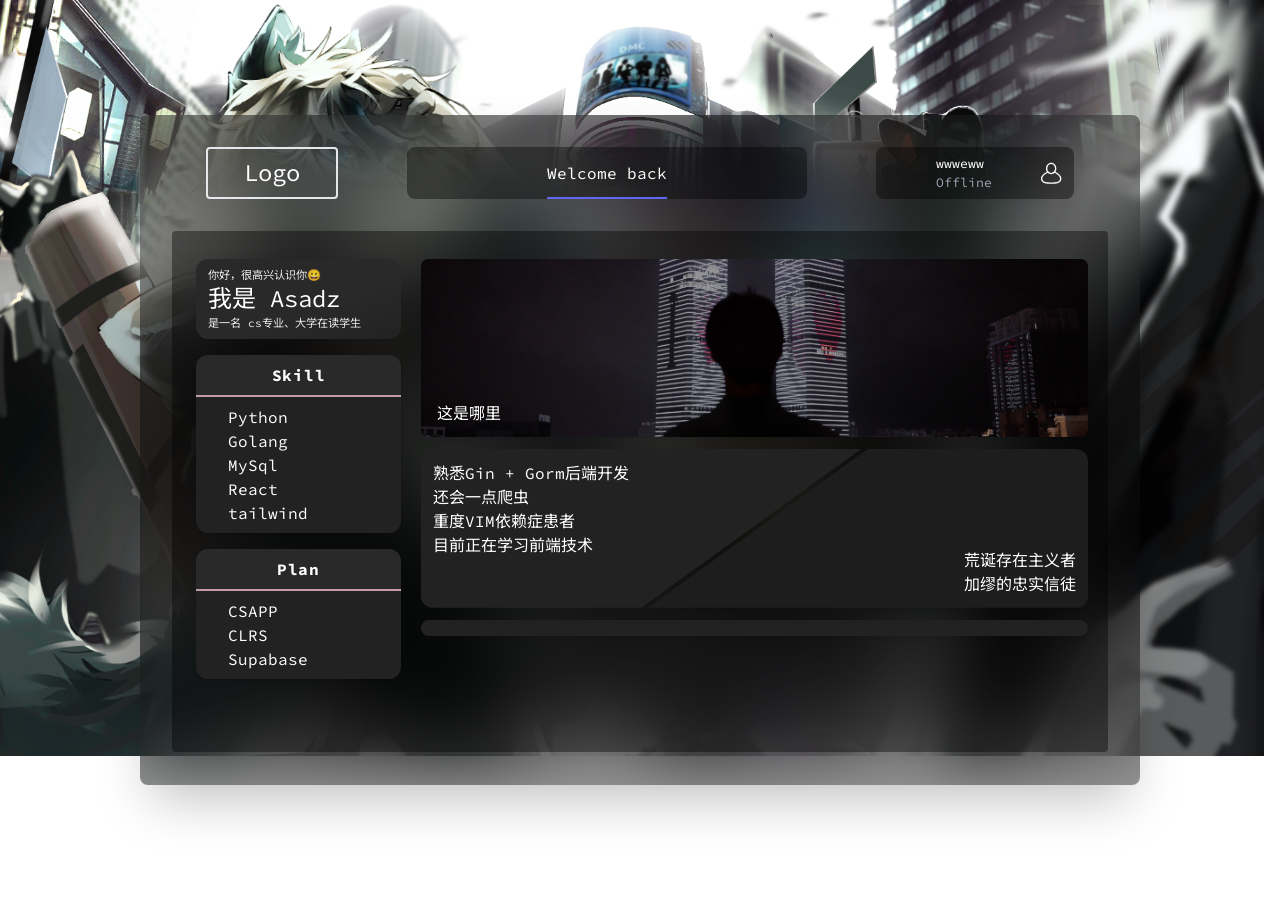
<file: index.html>
<!doctype html><html lang="en"><head><meta charset="utf-8"/><link rel="icon" href="./favicon.ico"/><meta name="viewport" content="width=device-width,initial-scale=1"/><meta name="theme-color" content="#000000"/><meta name="description" content="Web site created using create-react-app"/><link rel="apple-touch-icon" href="./logo192.png"/><link rel="manifest" href="./manifest.json"/><title>React App</title><script defer="defer" src="./static/js/main.2591e24d.js"></script><link href="./static/css/main.d23e117a.css" rel="stylesheet"></head><body><noscript>You need to enable JavaScript to run this app.</noscript><div id="root"></div></body></html>
</file>
<file: static/css/main.d23e117a.css>
@import url(https://fonts.googleapis.com/css2?family=Honk&display=swap);@import url(https://fonts.googleapis.com/css2?family=Honk&family=Source+Code+Pro:ital,wght@0,200..900;1,200..900&display=swap);@import url(https://fonts.googleapis.com/css2?family=Noto+Sans+SC:wght@100..900&display=swap);
/*
! tailwindcss v3.4.1 | MIT License | https://tailwindcss.com
*/*,:after,:before{border:0 solid #e5e7eb;box-sizing:border-box}:after,:before{--tw-content:""}:host,html{-webkit-text-size-adjust:100%;font-feature-settings:normal;-webkit-tap-highlight-color:transparent;font-family:ui-sans-serif,system-ui,sans-serif,Apple Color Emoji,Segoe UI Emoji,Segoe UI Symbol,Noto Color Emoji;font-variation-settings:normal;line-height:1.5;tab-size:4}body{line-height:inherit;margin:0}hr{border-top-width:1px;color:inherit;height:0}abbr:where([title]){-webkit-text-decoration:underline dotted;text-decoration:underline dotted}h1,h2,h3,h4,h5,h6{font-size:inherit;font-weight:inherit}a{color:inherit;text-decoration:inherit}b,strong{font-weight:bolder}code,kbd,pre,samp{font-feature-settings:normal;font-family:ui-monospace,SFMono-Regular,Menlo,Monaco,Consolas,Liberation Mono,Courier New,monospace;font-size:1em;font-variation-settings:normal}small{font-size:80%}sub,sup{font-size:75%;line-height:0;position:relative;vertical-align:initial}sub{bottom:-.25em}sup{top:-.5em}table{border-collapse:collapse;border-color:inherit;text-indent:0}button,input,optgroup,select,textarea{font-feature-settings:inherit;color:inherit;font-family:inherit;font-size:100%;font-variation-settings:inherit;font-weight:inherit;line-height:inherit;margin:0;padding:0}button,select{text-transform:none}[type=button],[type=reset],[type=submit],button{-webkit-appearance:button;background-color:initial;background-image:none}:-moz-focusring{outline:auto}:-moz-ui-invalid{box-shadow:none}progress{vertical-align:initial}::-webkit-inner-spin-button,::-webkit-outer-spin-button{height:auto}[type=search]{-webkit-appearance:textfield;outline-offset:-2px}::-webkit-search-decoration{-webkit-appearance:none}::-webkit-file-upload-button{-webkit-appearance:button;font:inherit}summary{display:list-item}blockquote,dd,dl,figure,h1,h2,h3,h4,h5,h6,hr,p,pre{margin:0}fieldset{margin:0}fieldset,legend{padding:0}menu,ol,ul{list-style:none;margin:0;padding:0}dialog{padding:0}textarea{resize:vertical}input::placeholder,textarea::placeholder{color:#9ca3af;opacity:1}[role=button],button{cursor:pointer}:disabled{cursor:default}audio,canvas,embed,iframe,img,object,svg,video{display:block;vertical-align:middle}img,video{height:auto;max-width:100%}[hidden]{display:none}*,:after,:before{--tw-border-spacing-x:0;--tw-border-spacing-y:0;--tw-translate-x:0;--tw-translate-y:0;--tw-rotate:0;--tw-skew-x:0;--tw-skew-y:0;--tw-scale-x:1;--tw-scale-y:1;--tw-pan-x: ;--tw-pan-y: ;--tw-pinch-zoom: ;--tw-scroll-snap-strictness:proximity;--tw-gradient-from-position: ;--tw-gradient-via-position: ;--tw-gradient-to-position: ;--tw-ordinal: ;--tw-slashed-zero: ;--tw-numeric-figure: ;--tw-numeric-spacing: ;--tw-numeric-fraction: ;--tw-ring-inset: ;--tw-ring-offset-width:0px;--tw-ring-offset-color:#fff;--tw-ring-color:#3b82f680;--tw-ring-offset-shadow:0 0 #0000;--tw-ring-shadow:0 0 #0000;--tw-shadow:0 0 #0000;--tw-shadow-colored:0 0 #0000;--tw-blur: ;--tw-brightness: ;--tw-contrast: ;--tw-grayscale: ;--tw-hue-rotate: ;--tw-invert: ;--tw-saturate: ;--tw-sepia: ;--tw-drop-shadow: ;--tw-backdrop-blur: ;--tw-backdrop-brightness: ;--tw-backdrop-contrast: ;--tw-backdrop-grayscale: ;--tw-backdrop-hue-rotate: ;--tw-backdrop-invert: ;--tw-backdrop-opacity: ;--tw-backdrop-saturate: ;--tw-backdrop-sepia: }::backdrop{--tw-border-spacing-x:0;--tw-border-spacing-y:0;--tw-translate-x:0;--tw-translate-y:0;--tw-rotate:0;--tw-skew-x:0;--tw-skew-y:0;--tw-scale-x:1;--tw-scale-y:1;--tw-pan-x: ;--tw-pan-y: ;--tw-pinch-zoom: ;--tw-scroll-snap-strictness:proximity;--tw-gradient-from-position: ;--tw-gradient-via-position: ;--tw-gradient-to-position: ;--tw-ordinal: ;--tw-slashed-zero: ;--tw-numeric-figure: ;--tw-numeric-spacing: ;--tw-numeric-fraction: ;--tw-ring-inset: ;--tw-ring-offset-width:0px;--tw-ring-offset-color:#fff;--tw-ring-color:#3b82f680;--tw-ring-offset-shadow:0 0 #0000;--tw-ring-shadow:0 0 #0000;--tw-shadow:0 0 #0000;--tw-shadow-colored:0 0 #0000;--tw-blur: ;--tw-brightness: ;--tw-contrast: ;--tw-grayscale: ;--tw-hue-rotate: ;--tw-invert: ;--tw-saturate: ;--tw-sepia: ;--tw-drop-shadow: ;--tw-backdrop-blur: ;--tw-backdrop-brightness: ;--tw-backdrop-contrast: ;--tw-backdrop-grayscale: ;--tw-backdrop-hue-rotate: ;--tw-backdrop-invert: ;--tw-backdrop-opacity: ;--tw-backdrop-saturate: ;--tw-backdrop-sepia: }.fixed{position:fixed}.absolute{position:absolute}.relative{position:relative}.bottom-0{bottom:0}.bottom-1{bottom:.25rem}.left-0{left:0}.right-0{right:0}.right-1{right:.25rem}.right-3{right:.75rem}.top-0{top:0}.z-0{z-index:0}.z-10{z-index:10}.z-50{z-index:50}.float-end{float:inline-end}.m-0{margin:0}.m-2{margin:.5rem}.mx-2{margin-left:.5rem;margin-right:.5rem}.mx-3{margin-left:.75rem;margin-right:.75rem}.my-1{margin-bottom:.25rem;margin-top:.25rem}.my-3{margin-bottom:.75rem;margin-top:.75rem}.my-4{margin-bottom:1rem;margin-top:1rem}.my-auto{margin-bottom:auto;margin-top:auto}.mb-1{margin-bottom:.25rem}.mb-8{margin-bottom:2rem}.ml-2{margin-left:.5rem}.ml-8{margin-left:2rem}.mr-2{margin-right:.5rem}.mr-3{margin-right:.75rem}.mr-4{margin-right:1rem}.mt-2{margin-top:.5rem}.block{display:block}.flex{display:flex}.hidden{display:none}.size-3{height:.75rem;width:.75rem}.size-5{height:1.25rem;width:1.25rem}.size-6{height:1.5rem;width:1.5rem}.size-7{height:1.75rem;width:1.75rem}.size-9{height:2.25rem;width:2.25rem}.h-16{height:4rem}.h-24{height:6rem}.h-72{height:18rem}.h-8{height:2rem}.h-\[100\%\]{height:100%}.h-\[2rem\]{height:2rem}.h-\[3\.2em\]{height:3.2em}.h-\[33\%\]{height:33%}.h-\[4em\]{height:4em}.h-\[670px\]{height:670px}.h-\[98\%\]{height:98%}.h-full{height:100%}.h-screen{height:100vh}.max-h-\[37\%\]{max-height:37%}.max-h-\[40px\]{max-height:40px}.max-h-\[90\%\]{max-height:90%}.max-h-full{max-height:100%}.min-h-\[670px\]{min-height:670px}.min-h-\[86\%\]{min-height:86%}.min-h-full{min-height:100%}.w-2\/3{width:66.666667%}.w-2\/5{width:40%}.w-3{width:.75rem}.w-40{width:10rem}.w-44{width:11rem}.w-60{width:15rem}.w-\[100\%\]{width:100%}.w-\[1000px\]{width:1000px}.w-\[48px\]{width:48px}.w-\[66\%\]{width:66%}.w-\[98\%\]{width:98%}.w-auto{width:auto}.w-full{width:100%}.w-screen{width:100vw}.min-w-\[1000px\]{min-width:1000px}.min-w-\[400px\]{min-width:400px}.min-w-full{min-width:100%}.max-w-\[30px\]{max-width:30px}.flex-1{flex:1 1}.shrink-0{flex-shrink:0}.basis-1\/2{flex-basis:50%}.basis-1\/4{flex-basis:25%}.-translate-y-1{--tw-translate-y:-0.25rem}.-translate-y-1,.-translate-y-16{transform:translate(var(--tw-translate-x),var(--tw-translate-y)) rotate(var(--tw-rotate)) skewX(var(--tw-skew-x)) skewY(var(--tw-skew-y)) scaleX(var(--tw-scale-x)) scaleY(var(--tw-scale-y))}.-translate-y-16{--tw-translate-y:-4rem}.-translate-y-2{--tw-translate-y:-0.5rem}.-translate-y-2,.-translate-y-\[2px\]{transform:translate(var(--tw-translate-x),var(--tw-translate-y)) rotate(var(--tw-rotate)) skewX(var(--tw-skew-x)) skewY(var(--tw-skew-y)) scaleX(var(--tw-scale-x)) scaleY(var(--tw-scale-y))}.-translate-y-\[2px\]{--tw-translate-y:-2px}.-rotate-90{--tw-rotate:-90deg;transform:translate(var(--tw-translate-x),var(--tw-translate-y)) rotate(var(--tw-rotate)) skewX(var(--tw-skew-x)) skewY(var(--tw-skew-y)) scaleX(var(--tw-scale-x)) scaleY(var(--tw-scale-y))}.flex-row-reverse{flex-direction:row-reverse}.flex-col{flex-direction:column}.flex-col-reverse{flex-direction:column-reverse}.flex-nowrap{flex-wrap:nowrap}.items-center{align-items:center}.justify-center{justify-content:center}.justify-around{justify-content:space-around}.divide-y>:not([hidden])~:not([hidden]){--tw-divide-y-reverse:0;border-bottom-width:calc(1px*var(--tw-divide-y-reverse));border-top-width:calc(1px*(1 - var(--tw-divide-y-reverse)))}.divide-y-2>:not([hidden])~:not([hidden]){--tw-divide-y-reverse:0;border-bottom-width:calc(2px*var(--tw-divide-y-reverse));border-top-width:calc(2px*(1 - var(--tw-divide-y-reverse)))}.divide-\[\#c29ba5\]>:not([hidden])~:not([hidden]){--tw-divide-opacity:1;border-color:rgb(194 155 165/var(--tw-divide-opacity))}.divide-slate-500>:not([hidden])~:not([hidden]){--tw-divide-opacity:1;border-color:rgb(100 116 139/var(--tw-divide-opacity))}.divide-white\/10>:not([hidden])~:not([hidden]){border-color:#ffffff1a}.overflow-x-hidden{overflow-x:hidden}.overflow-y-hidden{overflow-y:hidden}.overflow-y-scroll{overflow-y:scroll}.rounded{border-radius:.25rem}.rounded-2xl{border-radius:1rem}.rounded-full{border-radius:9999px}.rounded-lg{border-radius:.5rem}.rounded-xl{border-radius:.75rem}.rounded-b-xl{border-bottom-left-radius:.75rem;border-bottom-right-radius:.75rem}.rounded-l{border-bottom-left-radius:.25rem;border-top-left-radius:.25rem}.rounded-l-lg{border-bottom-left-radius:.5rem;border-top-left-radius:.5rem}.rounded-l-xl{border-bottom-left-radius:.75rem;border-top-left-radius:.75rem}.rounded-r{border-bottom-right-radius:.25rem;border-top-right-radius:.25rem}.rounded-r-xl{border-bottom-right-radius:.75rem}.rounded-r-xl,.rounded-t-xl{border-top-right-radius:.75rem}.rounded-t-xl{border-top-left-radius:.75rem}.border-2{border-width:2px}.border-b-2{border-bottom-width:2px}.border-r{border-right-width:1px}.border-gray-500\/45{border-color:#6b728073}.border-indigo-500{--tw-border-opacity:1;border-color:rgb(99 102 241/var(--tw-border-opacity))}.border-sky-300\/50{border-color:#7dd3fc80}.border-white{--tw-border-opacity:1;border-color:rgb(255 255 255/var(--tw-border-opacity))}.bg-\[\#111111\]{--tw-bg-opacity:1;background-color:rgb(17 17 17/var(--tw-bg-opacity))}.bg-\[\#1b1b1b\]{--tw-bg-opacity:1;background-color:rgb(27 27 27/var(--tw-bg-opacity))}.bg-\[\#1d1d1d\]{--tw-bg-opacity:1;background-color:rgb(29 29 29/var(--tw-bg-opacity))}.bg-\[\#222222\]{--tw-bg-opacity:1;background-color:rgb(34 34 34/var(--tw-bg-opacity))}.bg-\[\#262626\]{--tw-bg-opacity:1;background-color:rgb(38 38 38/var(--tw-bg-opacity))}.bg-\[\#282828\]{--tw-bg-opacity:1;background-color:rgb(40 40 40/var(--tw-bg-opacity))}.bg-\[\#282828\]\/80{background-color:#282828cc}.bg-\[\#292929\]{--tw-bg-opacity:1;background-color:rgb(41 41 41/var(--tw-bg-opacity))}.bg-black{--tw-bg-opacity:1;background-color:rgb(0 0 0/var(--tw-bg-opacity))}.bg-black\/20{background-color:#0003}.bg-black\/40{background-color:#0006}.bg-black\/80{background-color:#000c}.bg-gray-400\/10{background-color:#9ca3af1a}.bg-gray-50\/10{background-color:#f9fafb1a}.bg-indigo-500{--tw-bg-opacity:1;background-color:rgb(99 102 241/var(--tw-bg-opacity))}.bg-sky-200\/20{background-color:#bae6fd33}.bg-transparent{background-color:initial}.bg-\[url\(https\:\/\/avatars\.githubusercontent\.com\/u\/39620657\?v\=4\)\]{background-image:url(https://avatars.githubusercontent.com/u/39620657?v=4)}.bg-gradient-to-br{background-image:linear-gradient(to bottom right,var(--tw-gradient-stops))}.bg-gradient-to-r{background-image:linear-gradient(to right,var(--tw-gradient-stops))}.from-\[\#292929\]{--tw-gradient-from:#292929 var(--tw-gradient-from-position);--tw-gradient-to:#29292900 var(--tw-gradient-to-position);--tw-gradient-stops:var(--tw-gradient-from),var(--tw-gradient-to)}.from-gray-400{--tw-gradient-from:#9ca3af var(--tw-gradient-from-position);--tw-gradient-to:#9ca3af00 var(--tw-gradient-to-position);--tw-gradient-stops:var(--tw-gradient-from),var(--tw-gradient-to)}.from-white{--tw-gradient-from:#fff var(--tw-gradient-from-position);--tw-gradient-to:#fff0 var(--tw-gradient-to-position);--tw-gradient-stops:var(--tw-gradient-from),var(--tw-gradient-to)}.from-10\%{--tw-gradient-from-position:10%}.from-60\%{--tw-gradient-from-position:60%}.to-\[\#222222\]{--tw-gradient-to:#222 var(--tw-gradient-to-position)}.to-gray-950{--tw-gradient-to:#030712 var(--tw-gradient-to-position)}.to-transparent{--tw-gradient-to:#0000 var(--tw-gradient-to-position)}.bg-cover{background-size:cover}.bg-clip-padding{background-clip:padding-box}.bg-clip-text{-webkit-background-clip:text;background-clip:text}.fill-white{fill:#fff}.p-0{padding:0}.p-1{padding:.25rem}.p-1\.5{padding:.375rem}.p-2{padding:.5rem}.p-3{padding:.75rem}.p-8{padding:2rem}.p-\[\.6px\]{padding:.6px}.px-1{padding-left:.25rem;padding-right:.25rem}.px-2{padding-left:.5rem;padding-right:.5rem}.px-32{padding-left:8rem;padding-right:8rem}.px-4{padding-left:1rem;padding-right:1rem}.px-8{padding-left:2rem;padding-right:2rem}.px-9{padding-left:2.25rem;padding-right:2.25rem}.py-1{padding-bottom:.25rem;padding-top:.25rem}.py-10{padding-bottom:2.5rem;padding-top:2.5rem}.py-2{padding-bottom:.5rem;padding-top:.5rem}.py-3{padding-bottom:.75rem;padding-top:.75rem}.py-4{padding-bottom:1rem;padding-top:1rem}.pb-3{padding-bottom:.75rem}.pl-3{padding-left:.75rem}.pl-5{padding-left:1.25rem}.pl-\[1px\]{padding-left:1px}.pr-10{padding-right:2.5rem}.pt-4{padding-top:1rem}.pt-\[3\.2em\]{padding-top:3.2em}.text-center{text-align:center}.text-justify{text-align:justify}.indent-8{text-indent:2rem}.align-top{vertical-align:top}.font-sourceCode{font-family:Source Code Pro,Noto Sans SC}.text-2xl{font-size:1.5rem;line-height:2rem}.text-\[\.4em\]{font-size:.4em}.text-\[\.5em\]{font-size:.5em}.text-\[\.7rem\]{font-size:.7rem}.text-\[\.9em\]{font-size:.9em}.text-\[13px\]{font-size:13px}.text-sm{font-size:.875rem;line-height:1.25rem}.font-bold{font-weight:700}.font-light{font-weight:300}.font-normal{font-weight:400}.font-thin{font-weight:100}.leading-4{line-height:1rem}.leading-6{line-height:1.5rem}.tracking-wider{letter-spacing:.05em}.text-\[\#b5b5b5\]{--tw-text-opacity:1;color:rgb(181 181 181/var(--tw-text-opacity))}.text-gray-400{--tw-text-opacity:1;color:rgb(156 163 175/var(--tw-text-opacity))}.text-transparent{color:#0000}.text-white{--tw-text-opacity:1;color:rgb(255 255 255/var(--tw-text-opacity))}.opacity-90{opacity:.9}.mix-blend-lighten{mix-blend-mode:lighten}.shadow{--tw-shadow:0 1px 3px 0 #0000001a,0 1px 2px -1px #0000001a;--tw-shadow-colored:0 1px 3px 0 var(--tw-shadow-color),0 1px 2px -1px var(--tw-shadow-color)}.shadow,.shadow-2xl{box-shadow:0 0 #0000,0 0 #0000,var(--tw-shadow);box-shadow:var(--tw-ring-offset-shadow,0 0 #0000),var(--tw-ring-shadow,0 0 #0000),var(--tw-shadow)}.shadow-2xl{--tw-shadow:0 25px 50px -12px #00000040;--tw-shadow-colored:0 25px 50px -12px var(--tw-shadow-color)}.shadow-lg{--tw-shadow:0 10px 15px -3px #0000001a,0 4px 6px -4px #0000001a;--tw-shadow-colored:0 10px 15px -3px var(--tw-shadow-color),0 4px 6px -4px var(--tw-shadow-color)}.shadow-lg,.shadow-xl{box-shadow:0 0 #0000,0 0 #0000,var(--tw-shadow);box-shadow:var(--tw-ring-offset-shadow,0 0 #0000),var(--tw-ring-shadow,0 0 #0000),var(--tw-shadow)}.shadow-xl{--tw-shadow:0 20px 25px -5px #0000001a,0 8px 10px -6px #0000001a;--tw-shadow-colored:0 20px 25px -5px var(--tw-shadow-color),0 8px 10px -6px var(--tw-shadow-color)}.shadow-gray-600{--tw-shadow-color:#4b5563;--tw-shadow:var(--tw-shadow-colored)}.shadow-gray-900{--tw-shadow-color:#111827;--tw-shadow:var(--tw-shadow-colored)}.backdrop-blur-2xl{--tw-backdrop-blur:blur(40px)}.backdrop-blur-2xl,.backdrop-blur-\[0\]{-webkit-backdrop-filter:var(--tw-backdrop-blur) var(--tw-backdrop-brightness) var(--tw-backdrop-contrast) var(--tw-backdrop-grayscale) var(--tw-backdrop-hue-rotate) var(--tw-backdrop-invert) var(--tw-backdrop-opacity) var(--tw-backdrop-saturate) var(--tw-backdrop-sepia);backdrop-filter:var(--tw-backdrop-blur) var(--tw-backdrop-brightness) var(--tw-backdrop-contrast) var(--tw-backdrop-grayscale) var(--tw-backdrop-hue-rotate) var(--tw-backdrop-invert) var(--tw-backdrop-opacity) var(--tw-backdrop-saturate) var(--tw-backdrop-sepia)}.backdrop-blur-\[0\]{--tw-backdrop-blur:blur(0)}.transition{transition-duration:.15s;transition-property:color,background-color,border-color,text-decoration-color,fill,stroke,opacity,box-shadow,transform,filter,-webkit-backdrop-filter;transition-property:color,background-color,border-color,text-decoration-color,fill,stroke,opacity,box-shadow,transform,filter,backdrop-filter;transition-property:color,background-color,border-color,text-decoration-color,fill,stroke,opacity,box-shadow,transform,filter,backdrop-filter,-webkit-backdrop-filter;transition-timing-function:cubic-bezier(.4,0,.2,1)}.transition-all{transition-duration:.15s;transition-property:all;transition-timing-function:cubic-bezier(.4,0,.2,1)}.delay-100{transition-delay:.1s}.duration-300{transition-duration:.3s}.duration-500{transition-duration:.5s}.duration-700{transition-duration:.7s}.ease-in-out{transition-timing-function:cubic-bezier(.4,0,.2,1)}.ease-linear{transition-timing-function:linear}.hover\:scale-105:hover{--tw-scale-x:1.05;--tw-scale-y:1.05;transform:translate(var(--tw-translate-x),var(--tw-translate-y)) rotate(var(--tw-rotate)) skewX(var(--tw-skew-x)) skewY(var(--tw-skew-y)) scaleX(var(--tw-scale-x)) scaleY(var(--tw-scale-y))}.hover\:rounded-xl:hover{border-radius:.75rem}.hover\:border-b-4:hover{border-bottom-width:4px}.hover\:border-green-400:hover{--tw-border-opacity:1;border-color:rgb(74 222 128/var(--tw-border-opacity))}.hover\:bg-\[\#393939\]:hover{--tw-bg-opacity:1;background-color:rgb(57 57 57/var(--tw-bg-opacity))}.hover\:bg-gray-50\/15:hover{background-color:#f9fafb26}.hover\:to-\[\#292929\]:hover{--tw-gradient-to:#292929 var(--tw-gradient-to-position)}.hover\:font-bold:hover{font-weight:700}.hover\:text-indigo-500:hover{--tw-text-opacity:1;color:rgb(99 102 241/var(--tw-text-opacity))}.hover\:shadow-orange-50:hover{--tw-shadow-color:#fff7ed;--tw-shadow:var(--tw-shadow-colored)}.focus\:outline-none:focus{outline:2px solid #0000;outline-offset:2px}.active\:bg-gray-100\/10:active{background-color:#f3f4f61a}.active\:text-indigo-600:active{--tw-text-opacity:1;color:rgb(79 70 229/var(--tw-text-opacity))}.group:hover .group-hover\:w-\[100\%\]{width:100%}.group:hover .group-hover\:rounded-l-xl{border-bottom-left-radius:.75rem;border-top-left-radius:.75rem}.group:hover .group-hover\:to-white{--tw-gradient-to:#fff var(--tw-gradient-to-position)}.nav::-webkit-scrollbar{width:2px}.nav::-webkit-scrollbar-thumb{background-color:#4677ff;border-radius:28px}.selected{border-image:linear-gradient(-225deg,#d4ffec,#57f2cc 48%,#4596fb) 2}.navSelectedt{background-image:linear-gradient(-45deg,#ffc796,#ff6b95)}.navSelected{border-image:linear-gradient(0deg,#f5b0bb 0,#a5c6ff 99%,#acf) 2}.trapezoid-left,.trapezoid-right{height:100%;position:absolute;width:66%}.trapezoid-left{-webkit-clip-path:polygon(0 0,100% 0,50% 100%,0 100%);clip-path:polygon(0 0,100% 0,50% 100%,0 100%);left:0}.trapezoid-right{-webkit-clip-path:polygon(50% 0,100% 0,100% 100%,0 100%);clip-path:polygon(50% 0,100% 0,100% 100%,0 100%);right:0}
/*# sourceMappingURL=main.d23e117a.css.map*/
</file>
